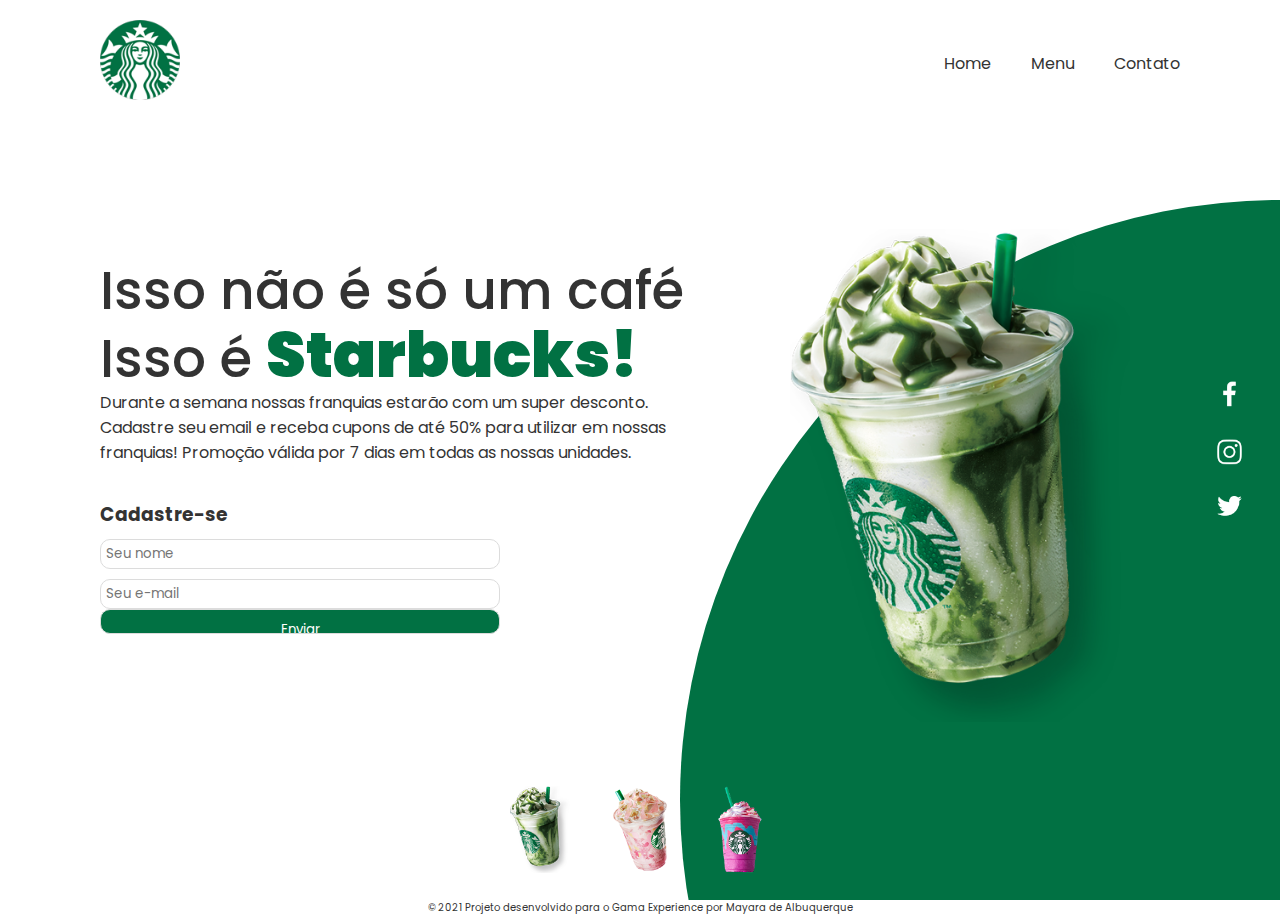
<file: index.html>
<!DOCTYPE html>
<html lang="pt-br">
    <head>
        <title>Starbucks - Brasil </title>
        <meta charset="UTF-8">
        <meta name="viewport" content="width=device-width, initial-scale=1, maximum-scale=1.0">
        <link href="css/folhadeestilo.css" rel="stylesheet">
        <link rel="icon" href="imagens/icon.png">
    </head>
    <body>  
        <section>
            <div class="circle"></div> 
              <header>
                <a href="#"><img src="imagens/logo.png" class="logo" alt="logo da pagina"></a>
                <div class="toggle" onclick="toggleMenu();"></div>
                
                <ul class="navigation">
                    <li><a href="#">Home</a></li>
                    <li><a href="#">Menu</a></li>
                    <li><a href="#">Contato</a></li>
                </ul>
            </header>
            <div class="content">
                <div class="textBox">
                    <h2>Isso não é só um café<br>Isso é <span>Starbucks!</span></h2>
                    <p>Durante a semana nossas franquias estarão com um super desconto. <br> Cadastre seu email e receba cupons de até 50% para utilizar em nossas franquias! Promoção válida por 7 dias em todas as nossas unidades. </p>
                <form>
                    <h3>Cadastre-se</h3>
                    <input id="seunome" type="text" name="name" placeholder="Seu nome"/>
                    <input id="Email" type="text" name="email" placeholder="Seu e-mail"/>
                    <input id="enviar" type="submit" name="acao" value="Enviar"/>
                </form>
                
                
                </div>
            <div class="imgBox">
                <img src="imagens/img1.png" class="Starbucks" alt="cafe starbucks">
            </div>
        </div>
        <ul class="thumb">
            <li><img src="imagens/thumb1.png" alt="cafe tamanho pequeno" onclick="imgSlider('imagens/img1.png');changeCircleColor('#017143')"></li>
            <li><img src="imagens/thumb2.png" alt="cafe pequeno" onclick="imgSlider('imagens/img2.png');changeCircleColor('#eb7495')"></li>
            <li><img src="imagens/thumb3.png" alt="cafe pequeno" onclick="imgSlider('imagens/img3.png');changeCircleColor('#d752b1')"></li>
        </ul>
        <ul class="sci">
            <li><a href="#"><img src="imagens/facebook.png" alt="icone do facebook"></a></li>
            <li><a href="#"><img src="imagens/instagram.png" alt="icone do instagram"></a></li>
            <li><a href="#"><img src="imagens/twitter.png" alt="icone do twiter"></a></li>
        </ul>
    </section>
    <footer class="footer">
        <p> &copy; 2021 Projeto desenvolvido para o Gama Experience por Mayara de Albuquerque</p>
    </footer>
    
    <script src="js/localstorage.js">
            
    </script>
    </body>
</html>
</file>
<file: css/folhadeestilo.css>
@import url('https://fonts.googleapis.com/css2?family=Poppins:wght@100;200;300;400;500;600;700;800;900&display=swap');

*{
    margin:0;
    padding: 0;
    box-sizing: border-box;
    font-family: 'Poppins', sans-serif;
}

section
{
    position: relative;
    width: 100%;
    min-height: 100vh;
    padding: 100px;
    display: flex;
    justify-content: space-between;
    align-items: center;
    background: #fff;
}

header
{
    position: absolute;
    top: 0;
    left: 0;
    width: 100%;
    padding: 20px 100px;
    display: flex;
    justify-content: space-between;
    align-items: center;
}

header .logo
{
    position: relative;
    max-width: 80px;
}

header ul
{
    position: relative;
    display: flex;
}

header ul li
{
    list-style: none;
}

header ul li a
{
    display: inline-block;
    color: #333;
    font-weight: 400;
    margin-left: 40px;
    text-decoration: none;
}

header ul li a:hover
{
    text-decoration: underline;
    color: #017143; 
}
.content
{
    position: relative;
    width: 100%;
    display: flex;
    justify-content: space-between;
    align-items: center;
}

.content .textBox
{
    position: relative;
    max-width: 600px;    
}

.content .textBox h2
{
    color: #333;
    font-size: 3.3em;
    line-height: 1.2em;
    font-weight: 500;
}

.content .textBox h2 span
{
    color: #017143;
    font-size: 1.2em;
    font-weight: 900;
}

.content .textBox p
{
    color:#333;
}

.content .imgBox
{
    width: 600px;
    display: flex;
    justify-content: flex-end;
    padding-right: 50px;
    margin-top: 50px;
}

.content .imgBox img
{
    max-width: 340px;
}

.content .textBox form
{
    background:;
    max-width: 500px;
    width: 100%;
}

.content .textBox form h3
{
    color: #333;
    font-family: 'Poppins', sans-serif;
    margin-top: 35px;
}
.content .textBox form #seunome
{
    background: ;
    width: 80%;
    height: 30px;
    border: 1px solid #DCDCDC;
    border-radius: 10px;
    margin: 10px 0;
    color: #333;
    padding: 5px;
    outline: 0;
}

.content .textBox #Email
{
    width: 80%;
    height: 30px;
    border: 1px solid #DCDCDC;
    border-radius: 10px;
    color: #333;
    font-family: 'Poppins', sans-serif;
    padding: 5px;
    outline: 0;
}

.content .textBox #enviar
{
    width: 80%;
    height: 25px;
    border: 1px solid #DCDCDC;
    border-radius: 10px;
    background: #017143;
    color: #fff;
    cursor: pointer;
    
}
.content_cadastro .textBox3 #enviar
{
    width: 80%;
    height: 25px;
    border: 1px solid #DCDCDC;
    border-radius: 10px;
    background: #017143;
    color: #fff;
    cursor: pointer;
    
}
.content .textBox form #seunome
{
    background: ;
    width: 80%;
    height: 30px;
    border: 1px solid #DCDCDC;
    border-radius: 10px;
    margin: 10px 0;
    color: #333;
    padding: 5px;
    
}

.content_cadastro .textBox3 #E_mail
{
    width: 80%;
    height: 30px;
    border: 1px solid #DCDCDC;
    border-radius: 10px;
    color: #333;
    font-family: 'Poppins', sans-serif;
    padding: 5px;
    outline: 0;
}
.content_cadastro .textBox3 #cpf
{
    width: 80%;
    height: 30px;
    border: 1px solid #DCDCDC;
    border-radius: 10px;
    color: #333;
    font-family: 'Poppins', sans-serif;
    padding: 5px;
    outline: 0;
}
.content_cadastro .textBox3 #seunome
{
    width: 80%;
    height: 30px;
    border: 1px solid #DCDCDC;
    border-radius: 10px;
    color: #333;
    font-family: 'Poppins', sans-serif;
    padding: 5px;
    outline: 0;
}
.content_cadastro .textBox3 #lastname
{
    width: 80%;
    height: 30px;
    border: 1px solid #DCDCDC;
    border-radius: 10px;
    color: #333;
    font-family: 'Poppins', sans-serif;
    padding: 5px;
    outline: 0;
}
.content_cadastro .textBox3 #endereco
{
    width: 80%;
    height: 30px;
    border: 1px solid #DCDCDC;
    border-radius: 10px;
    color: #333;
    font-family: 'Poppins', sans-serif;
    padding: 5px;
    outline: 0;
}
.content_cadastro .textBox3 #senha
{
    width: 80%;
    height: 30px;
    border: 1px solid #DCDCDC;
    border-radius: 10px;
    color: #333;
    font-family: 'Poppins', sans-serif;
    padding: 5px;
    outline: 0;
}
.content_cadastro .textBox3 form #seunome:focus
{
    outline: 0;
}

.content_cadastro
{

    position: relative;
    width: 100%;
    height: 500px;
    display: flex;
    justify-content: space-between;
    align-items: center;
}

.content_cadastro .imgBox img
{
    margin-top: 50px;
}

.content_cadastro .imgBox
{
    width: 600px;
    display: flex;
    justify-content: flex-end;
    padding-right: 50px;
    margin-top: 50px;
}


.content_cadastro .imgBox img
{
    max-width: 340px;
}

.thumb
{
    position: absolute;
    left: 50%;
    bottom: 20px;
    transform: translateX(-50%);
    display: flex;

}

.thumb li
{
    list-style: none;
    display: inline-block;
    margin: 0 20px;
    cursor: pointer;
    transition: 0.5s;
}

.thumb li:hover
{
    transform: translateY(-15px);
}

.thumb li img
{
    max-width: 60px;
}


/* ul da loja */

.thumb_loja
{
    position: relative;
    left: 125%;
    margin-top: 50px;
    bottom: 20px;
    transform: translateX(-50%);
    display: flex;

}

.thumb_loja li
{
    list-style: none;
    display: inline-block;
    margin: 0 20px;
    cursor: pointer;
    transition: 0.5s;
}

.thumb_loja li:hover
{
    transform: translateY(-15px);
}

.thumb_loja li img
{
    max-width: 60px;
}

.sci
{
    position: absolute;
    top: 50%;
    right: 30px;
    transform: translateY(-50%);
    display: flex;
    justify-content: center;
    align-items: center;
    flex-direction: column;
}

.sci li
{
    list-style:none;
}

.sci li a
{
    display: inline-block;
    margin: 5px 0;
    transform: scale(0.6);
    filter: invert(1);
}

.circle
{
    position: absolute;
    top: 0;
    left: 0;
    width: 100%;
    height: 100%;
    background:#017143;
    clip-path: circle(600px at right 800px);
}

.footer
{
    background: #fff;
    height: 10px;
}

.footer p
{
    text-align: center;
    font-size: 10px;
    color:#333;
}

/* PAGE Loja */
main
{
    width:500px;
}

.card
{   
    background:#fff;
    border: 1px solid #DCDCDC;
    padding: 20px;
    margin-top: 15px;
    border-radius: 5px;
}

.lineInput
{
    display: grid; /*para o input ficar um embbaixo do outro */ 
    margin-bottom: 10px;
}

input
{
    padding: 10px;
    border: 1px solid #DCDCDC;
    border-radius: 3px;
    outline: 0;
}

button
{
    border: 0px;
    padding: 10px;
    outline: 0;
    background: #017143;
    color: #fff;
    border-radius: 3px;
    font-weight: bold;
    transition: all ease 0.3s; /* efeito para deixar lento o ponteiro do mouse qnd passar por cima do botão*/
}

button:hover
{
    background-color: #035f39;

}

.content2
{
    margin-top: 15px;

}

table
{
    border-collapse: collapse; /*deixa a borda da tabela mais fina*/
    border: 1px solid #333; /*ou #ccc*/
    width: 100%;
}

table th
{
    background-color: rgb(214, 214, 214);
}

table th, td
{
    text-align: left;
    padding: 1px 5px;    
    background: #f0f1f1;
}

table td img
{
    width: 20px;
    margin-top: 3px;
}

.center
{
    text-align: center;
}

@media (max-width: 991px)
{
    header
    {
        padding: 20px;
    }

    header .logo
    {    
        max-width: 60px;
    }

    header ul
    {
        display: none;
    }

    .toggle
    {
        position: relative;
        width: 30px;
        height: 30px;
        cursor: pointer;
        background: url(../imagens/menu.png);
        background-size: 30px;
        background-position: center;
        background-repeat: no-repeat;
        filter: invert(1);
        z-index: 11;
        
    }

    .toggle.active
    {
        position: fixed;
        right: 20px;
        background: url(../imagens/close.png);
        background-size: 25px;
        background-position: center;
        background-repeat: no-repeat;
    }

    header ul.navigation.active
    {
        position: fixed;
        top: 0;
        left: 0;
        width: 100%;
        height: 100%;
        display: flex;
        justify-content: center;
        align-items: center;
        flex-direction: column;
        background: #fff;
        z-index: 10;
    }

    header ul li a 
    {
        font-size: 1.5em;
        margin: 5px 0;;
    }

    section
    {
        padding: 20px 20px 120px;
    }

    .content .textBox form h3
    {
    color: #333;
    font-family: 'Poppins', sans-serif;
    font-size: 18px;
    margin-top: 20px;
    text-align: left;
    }

    .content
    {
        flex-direction: column;
        margin-top: 100px;
    }
    
    .content .textBox
    {
        max-width: 100%;
    }
    
    .content .textBox h2 
    {
        font-size: 1.8em;
        margin-bottom: 15px;
    }

    .content .imgBox
    {
        max-width: 100%;
        justify-content: center;
    }

    .content .imgBox img 
    {
        max-width: 240px;
    }

    .content_cadastro .imgBox
    {
        max-width: 100%;
        justify-content: center;
    }

    .content_cadastro .imgBox img 
    {
        max-width: 240px;
    }

    .thumb li img
    {
        max-width: 40px;
    }

    .circle
    {
        clip-path: circle(400px at center bottom);
    }

    .sci
    {
        background:#017143;
        right: 0;
        width: 50px;
        border-top-left-radius: 5px;
        border-bottom-left-radius: 5px;
    }
    
    .footer
    {
        height:20px;
    }
    
    .footer p
    {
        font-size: 10px;
        text-align: center;
        color:#333;
    }
}
</file>
